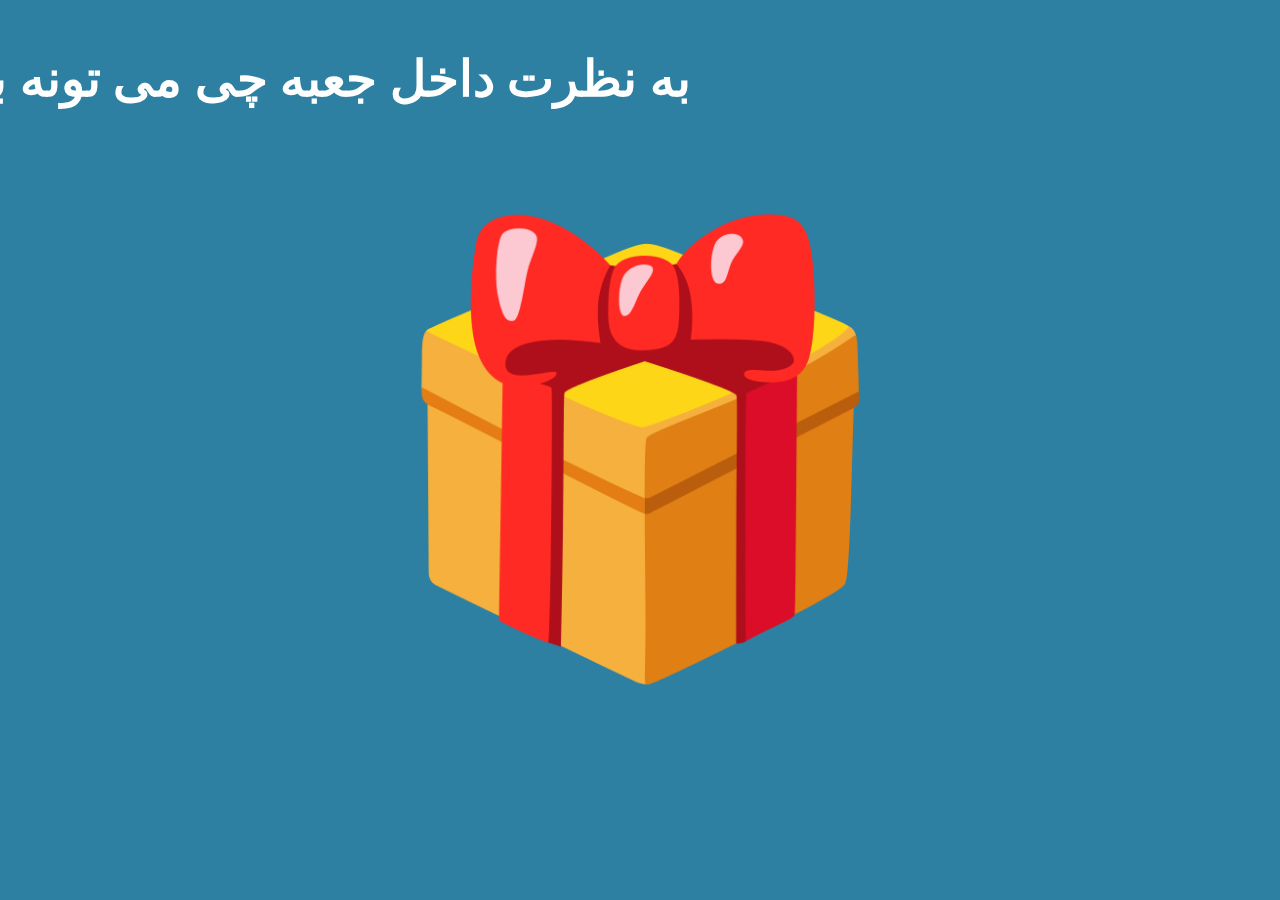
<file: index.html>
<!DOCTYPE html>
<html lang="en">
  <head>
    <meta charset="UTF-8" />
    <meta name="viewport" content="width=device-width, initial-scale=1.0" />
    <title>Document</title>
    <link rel="stylesheet" href="first.css" />
    <link rel="stylesheet" href="https://cdnjs.cloudflare.com/ajax/libs/animate.css/4.1.1/animate.min.css"/>
    <style>
      img {
        width: 500px;
        height: 500px;
        position: absolute;
        top: 50%;
        left: 50%;
        transform: translate(-50%, -50%);
      }
      h1 {
        text-align: center;
        font-size: 50px;
        color: #fff;
        position: absolute;
        top: 5%;
        left: 21%;
        transform: translate(-50%, -50%);
      }
    </style>
  </head>
  <body>
    <h1 class="animate__animated animate__lightSpeedInRight">🤔به نظرت داخل جعبه چی می تونه باشه</h1>
    <div>
      <a href="index2.html">
        <img src="images/1f381.png" alt="gift" />
      </a>
    </div>

    <div class="snowflakes" aria-hidden="true">
      <div class="snowflake">❅</div>
      <div class="snowflake">❅</div>
      <div class="snowflake">❆</div>
      <div class="snowflake">❄</div>
      <div class="snowflake">❅</div>
      <div class="snowflake">❆</div>
      <div class="snowflake">❄</div>
      <div class="snowflake">❅</div>
      <div class="snowflake">❆</div>
      <div class="snowflake">❄</div>
      <div class="snowflake">❄</div>
      <div class="snowflake">❄</div>
      <div class="snowflake">❄</div>
      <div class="snowflake">❄</div>
      <div class="snowflake">❄</div>
      <div class="snowflake">❄</div>
      <div class="snowflake">❄</div>
      <div class="snowflake">❄</div>
      <div class="snowflake">❄</div>
      <div class="snowflake">❄</div>
      <div class="snowflake">❄</div>
      <div class="snowflake">❄</div>
      <div class="snowflake">❄</div>
      <div class="snowflake">❄</div>
      <div class="snowflake">❄</div>
      <div class="snowflake">❄</div>
      <div class="snowflake">❄</div>
      <div class="snowflake">❄</div>
      <div class="snowflake">❄</div>
      <div class="snowflake">❄</div>
      <div class="snowflake">❄</div>

      <div class="snowflake">❄</div>
      <div class="snowflake">❄</div>
      <div class="snowflake">❄</div>
      <div class="snowflake">❄</div>
      <div class="snowflake">❄</div>
      <div class="snowflake">❄</div>
      <div class="snowflake">❄</div>
      <div class="snowflake">❄</div>
      <div class="snowflake">❄</div>
      <div class="snowflake">❄</div>
      <div class="snowflake">❄</div>
      <div class="snowflake">❄</div>
      <div class="snowflake">❄</div>
      <div class="snowflake">❄</div>
      <div class="snowflake">❄</div>
      <div class="snowflake">❄</div>
      <div class="snowflake">❄</div>
      <div class="snowflake">❄</div>
      <div class="snowflake">❄</div>
      <div class="snowflake">❄</div>
      <div class="snowflake">❄</div>
      <div class="snowflake">❄</div>
      <div class="snowflake">❄</div>
      <div class="snowflake">❄</div>
      <div class="snowflake">❄</div>
      <div class="snowflake">❄</div>
      <div class="snowflake">❄</div>
      <div class="snowflake">❄</div>

      <div class="snowflake">❄</div>
      <div class="snowflake">❄</div>
      <div class="snowflake">❄</div>
      <div class="snowflake">❄</div>
      <div class="snowflake">❄</div>
      <div class="snowflake">❄</div>
      <div class="snowflake">❄</div>
      <div class="snowflake">❄</div>

      <div class="snowflake">❄</div>
      <div class="snowflake">❄</div>
      <div class="snowflake">❄</div>
      <div class="snowflake">❄</div>
      <div class="snowflake">❄</div>
      <div class="snowflake">❄</div>
      <div class="snowflake">❄</div>
      <div class="snowflake">❄</div>
      <div class="snowflake">❄</div>
      <div class="snowflake">❄</div>
      <div class="snowflake">❄</div>
      <div class="snowflake">❄</div>
      <div class="snowflake">❄</div>
      <div class="snowflake">❄</div>
      <div class="snowflake">❄</div>
      <div class="snowflake">❄</div>
      <div class="snowflake">❄</div>
      <div class="snowflake">❄</div>
      <div class="snowflake">❄</div>
      <div class="snowflake">❄</div>
      <div class="snowflake">❄</div>
      <div class="snowflake">❄</div>
      <div class="snowflake">❄</div>
      <div class="snowflake">❄</div>
      <div class="snowflake">❄</div>
      <div class="snowflake">❄</div>
      <div class="snowflake">❄</div>
      <div class="snowflake">❄</div>

      <div class="snowflake">❄</div>
      <div class="snowflake">❄</div>
      <div class="snowflake">❄</div>
      <div class="snowflake">❄</div>
      <div class="snowflake">❄</div>
      <div class="snowflake">❄</div>
      <div class="snowflake">❄</div>
      <div class="snowflake">❄</div>

      <div class="snowflake">❄</div>
      <div class="snowflake">❄</div>
      <div class="snowflake">❄</div>
      <div class="snowflake">❄</div>
      <div class="snowflake">❄</div>
      <div class="snowflake">❄</div>
      <div class="snowflake">❄</div>
      <div class="snowflake">❄</div>
      <div class="snowflake">❄</div>
      <div class="snowflake">❄</div>
      <div class="snowflake">❄</div>
      <div class="snowflake">❄</div>
      <div class="snowflake">❄</div>
      <div class="snowflake">❄</div>
      <div class="snowflake">❄</div>
      <div class="snowflake">❄</div>
      <div class="snowflake">❄</div>
      <div class="snowflake">❄</div>
      <div class="snowflake">❄</div>
      <div class="snowflake">❄</div>
      <div class="snowflake">❄</div>
      <div class="snowflake">❄</div>
      <div class="snowflake">❄</div>
      <div class="snowflake">❄</div>
      <div class="snowflake">❄</div>
      <div class="snowflake">❄</div>
      <div class="snowflake">❄</div>
      <div class="snowflake">❄</div>

      <div class="snowflake">❄</div>
      <div class="snowflake">❄</div>
      <div class="snowflake">❄</div>
      <div class="snowflake">❄</div>
      <div class="snowflake">❄</div>
      <div class="snowflake">❄</div>
      <div class="snowflake">❄</div>
      <div class="snowflake">❄</div>

      <div class="snowflake">❄</div>
      <div class="snowflake">❄</div>
      <div class="snowflake">❄</div>
      <div class="snowflake">❄</div>
      <div class="snowflake">❄</div>
      <div class="snowflake">❄</div>
      <div class="snowflake">❄</div>
      <div class="snowflake">❄</div>
      <div class="snowflake">❄</div>
      <div class="snowflake">❄</div>
      <div class="snowflake">❄</div>
      <div class="snowflake">❄</div>
      <div class="snowflake">❄</div>
      <div class="snowflake">❄</div>
      <div class="snowflake">❄</div>
      <div class="snowflake">❄</div>
      <div class="snowflake">❄</div>
      <div class="snowflake">❄</div>
      <div class="snowflake">❄</div>
      <div class="snowflake">❄</div>
      <div class="snowflake">❄</div>
      <div class="snowflake">❄</div>
      <div class="snowflake">❄</div>
      <div class="snowflake">❄</div>
      <div class="snowflake">❄</div>
      <div class="snowflake">❄</div>
      <div class="snowflake">❄</div>
      <div class="snowflake">❄</div>

      <div class="snowflake">❄</div>
      <div class="snowflake">❄</div>
      <div class="snowflake">❄</div>
      <div class="snowflake">❄</div>
      <div class="snowflake">❄</div>
      <div class="snowflake">❄</div>
      <div class="snowflake">❄</div>
      <div class="snowflake">❄</div>

      <div class="snowflake">❄</div>
      <div class="snowflake">❄</div>
      <div class="snowflake">❄</div>
      <div class="snowflake">❄</div>
      <div class="snowflake">❄</div>
      <div class="snowflake">❄</div>
      <div class="snowflake">❄</div>
      <div class="snowflake">❄</div>
      <div class="snowflake">❄</div>
      <div class="snowflake">❄</div>
      <div class="snowflake">❄</div>
      <div class="snowflake">❄</div>
      <div class="snowflake">❄</div>
      <div class="snowflake">❄</div>
      <div class="snowflake">❄</div>
      <div class="snowflake">❄</div>
      <div class="snowflake">❄</div>

      <div class="snowflake">❄</div>
      <div class="snowflake">❄</div>
      <div class="snowflake">❄</div>
      <div class="snowflake">❄</div>

      <div class="snowflake">❄</div>
      <div class="snowflake">❄</div>
      <div class="snowflake">❄</div>
      <div class="snowflake">❄</div>

      <div class="snowflake">❄</div>
      <div class="snowflake">❄</div>
      <div class="snowflake">❄</div>
      <div class="snowflake">❄</div>

      <div class="snowflake">❄</div>
      <div class="snowflake">❄</div>
      <div class="snowflake">❄</div>
      <div class="snowflake">❄</div>

      <div class="snowflake">❄</div>
      <div class="snowflake">❄</div>
      <div class="snowflake">❄</div>
      <div class="snowflake">❄</div>

      <div class="snowflake">❄</div>
      <div class="snowflake">❄</div>
    </div>

    <script src="first.js"></script>
  </body>
</html>
</file>
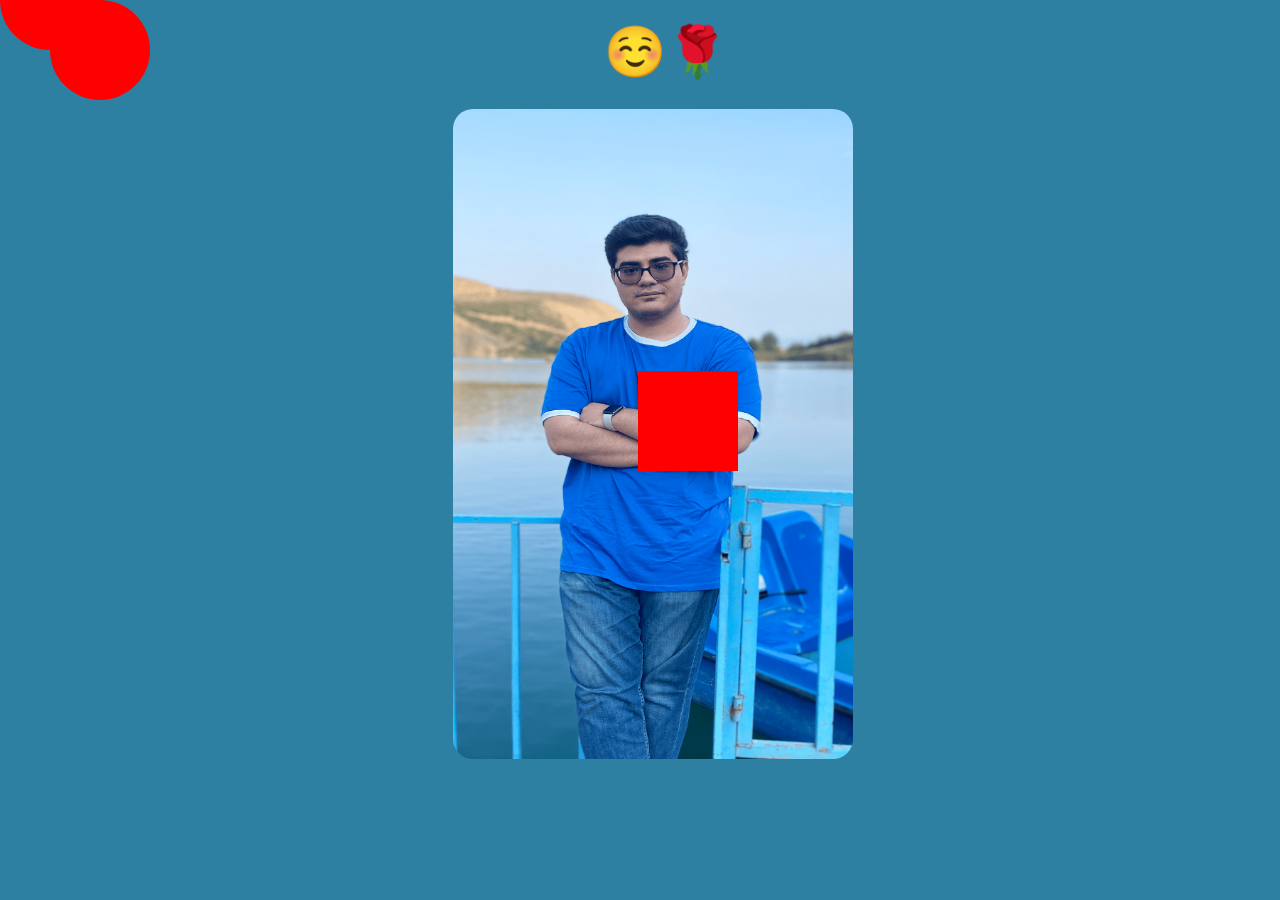
<file: final.html>
<!DOCTYPE html>
<html lang="en">
  <head>
    <meta charset="UTF-8" />
    <meta name="viewport" content="width=device-width, initial-scale=1.0" />
    <title>Heart Animation</title>
    <link rel="stylesheet" href="style.css" />
  </head>
  <body>
    <h1>☺️🌹</h1>
    <img src="images/IMG_5741.PNG" alt="">

    <div class="heart"></div>

    <div class="snowflakes" aria-hidden="true">
      <div class="snowflake">❅</div>
      <div class="snowflake">❅</div>
      <div class="snowflake">❆</div>
      <div class="snowflake">❄</div>
      <div class="snowflake">❅</div>
      <div class="snowflake">❆</div>
      <div class="snowflake">❄</div>
      <div class="snowflake">❅</div>
      <div class="snowflake">❆</div>
      <div class="snowflake">❄</div>
      <div class="snowflake">❄</div>
      <div class="snowflake">❄</div>
      <div class="snowflake">❄</div>
      <div class="snowflake">❄</div>
      <div class="snowflake">❄</div>
      <div class="snowflake">❄</div>
      <div class="snowflake">❄</div>
      <div class="snowflake">❄</div>
      <div class="snowflake">❄</div>
      <div class="snowflake">❄</div>
      <div class="snowflake">❄</div>
      <div class="snowflake">❄</div>
      <div class="snowflake">❄</div>
      <div class="snowflake">❄</div>
      <div class="snowflake">❄</div>
      <div class="snowflake">❄</div>
      <div class="snowflake">❄</div>
      <div class="snowflake">❄</div>
      <div class="snowflake">❄</div>
      <div class="snowflake">❄</div>
      <div class="snowflake">❄</div>

      <div class="snowflake">❄</div>
      <div class="snowflake">❄</div>
      <div class="snowflake">❄</div>
      <div class="snowflake">❄</div>
      <div class="snowflake">❄</div>
      <div class="snowflake">❄</div>
      <div class="snowflake">❄</div>
      <div class="snowflake">❄</div>
      <div class="snowflake">❄</div>
      <div class="snowflake">❄</div>
      <div class="snowflake">❄</div>
      <div class="snowflake">❄</div>
      <div class="snowflake">❄</div>
      <div class="snowflake">❄</div>
      <div class="snowflake">❄</div>
      <div class="snowflake">❄</div>
      <div class="snowflake">❄</div>
      <div class="snowflake">❄</div>
      <div class="snowflake">❄</div>
      <div class="snowflake">❄</div>
      <div class="snowflake">❄</div>
      <div class="snowflake">❄</div>
      <div class="snowflake">❄</div>
      <div class="snowflake">❄</div>
      <div class="snowflake">❄</div>
      <div class="snowflake">❄</div>
      <div class="snowflake">❄</div>
      <div class="snowflake">❄</div>

      <div class="snowflake">❄</div>
      <div class="snowflake">❄</div>
      <div class="snowflake">❄</div>
      <div class="snowflake">❄</div>
      <div class="snowflake">❄</div>
      <div class="snowflake">❄</div>
      <div class="snowflake">❄</div>
      <div class="snowflake">❄</div>

      <div class="snowflake">❄</div>
      <div class="snowflake">❄</div>
      <div class="snowflake">❄</div>
      <div class="snowflake">❄</div>
      <div class="snowflake">❄</div>
      <div class="snowflake">❄</div>
      <div class="snowflake">❄</div>
      <div class="snowflake">❄</div>
      <div class="snowflake">❄</div>
      <div class="snowflake">❄</div>
      <div class="snowflake">❄</div>
      <div class="snowflake">❄</div>
      <div class="snowflake">❄</div>
      <div class="snowflake">❄</div>
      <div class="snowflake">❄</div>
      <div class="snowflake">❄</div>
      <div class="snowflake">❄</div>
      <div class="snowflake">❄</div>
      <div class="snowflake">❄</div>
      <div class="snowflake">❄</div>
      <div class="snowflake">❄</div>
      <div class="snowflake">❄</div>
      <div class="snowflake">❄</div>
      <div class="snowflake">❄</div>
      <div class="snowflake">❄</div>
      <div class="snowflake">❄</div>
      <div class="snowflake">❄</div>
      <div class="snowflake">❄</div>

      <div class="snowflake">❄</div>
      <div class="snowflake">❄</div>
      <div class="snowflake">❄</div>
      <div class="snowflake">❄</div>
      <div class="snowflake">❄</div>
      <div class="snowflake">❄</div>
      <div class="snowflake">❄</div>
      <div class="snowflake">❄</div>

      <div class="snowflake">❄</div>
      <div class="snowflake">❄</div>
      <div class="snowflake">❄</div>
      <div class="snowflake">❄</div>
      <div class="snowflake">❄</div>
      <div class="snowflake">❄</div>
      <div class="snowflake">❄</div>
      <div class="snowflake">❄</div>
      <div class="snowflake">❄</div>
      <div class="snowflake">❄</div>
      <div class="snowflake">❄</div>
      <div class="snowflake">❄</div>
      <div class="snowflake">❄</div>
      <div class="snowflake">❄</div>
      <div class="snowflake">❄</div>
      <div class="snowflake">❄</div>
      <div class="snowflake">❄</div>
      <div class="snowflake">❄</div>
      <div class="snowflake">❄</div>
      <div class="snowflake">❄</div>
      <div class="snowflake">❄</div>
      <div class="snowflake">❄</div>
      <div class="snowflake">❄</div>
      <div class="snowflake">❄</div>
      <div class="snowflake">❄</div>
      <div class="snowflake">❄</div>
      <div class="snowflake">❄</div>
      <div class="snowflake">❄</div>

      <div class="snowflake">❄</div>
      <div class="snowflake">❄</div>
      <div class="snowflake">❄</div>
      <div class="snowflake">❄</div>
      <div class="snowflake">❄</div>
      <div class="snowflake">❄</div>
      <div class="snowflake">❄</div>
      <div class="snowflake">❄</div>

      <div class="snowflake">❄</div>
      <div class="snowflake">❄</div>
      <div class="snowflake">❄</div>
      <div class="snowflake">❄</div>
      <div class="snowflake">❄</div>
      <div class="snowflake">❄</div>
      <div class="snowflake">❄</div>
      <div class="snowflake">❄</div>
      <div class="snowflake">❄</div>
      <div class="snowflake">❄</div>
      <div class="snowflake">❄</div>
      <div class="snowflake">❄</div>
      <div class="snowflake">❄</div>
      <div class="snowflake">❄</div>
      <div class="snowflake">❄</div>
      <div class="snowflake">❄</div>
      <div class="snowflake">❄</div>
      <div class="snowflake">❄</div>
      <div class="snowflake">❄</div>
      <div class="snowflake">❄</div>
      <div class="snowflake">❄</div>
      <div class="snowflake">❄</div>
      <div class="snowflake">❄</div>
      <div class="snowflake">❄</div>
      <div class="snowflake">❄</div>
      <div class="snowflake">❄</div>
      <div class="snowflake">❄</div>
      <div class="snowflake">❄</div>

      <div class="snowflake">❄</div>
      <div class="snowflake">❄</div>
      <div class="snowflake">❄</div>
      <div class="snowflake">❄</div>
      <div class="snowflake">❄</div>
      <div class="snowflake">❄</div>
      <div class="snowflake">❄</div>
      <div class="snowflake">❄</div>

      <div class="snowflake">❄</div>
      <div class="snowflake">❄</div>
      <div class="snowflake">❄</div>
      <div class="snowflake">❄</div>
      <div class="snowflake">❄</div>
      <div class="snowflake">❄</div>
      <div class="snowflake">❄</div>
      <div class="snowflake">❄</div>
      <div class="snowflake">❄</div>
      <div class="snowflake">❄</div>
      <div class="snowflake">❄</div>
      <div class="snowflake">❄</div>
      <div class="snowflake">❄</div>
      <div class="snowflake">❄</div>
      <div class="snowflake">❄</div>
      <div class="snowflake">❄</div>
      <div class="snowflake">❄</div>

      <div class="snowflake">❄</div>
      <div class="snowflake">❄</div>
      <div class="snowflake">❄</div>
      <div class="snowflake">❄</div>

      <div class="snowflake">❄</div>
      <div class="snowflake">❄</div>
      <div class="snowflake">❄</div>
      <div class="snowflake">❄</div>

      <div class="snowflake">❄</div>
      <div class="snowflake">❄</div>
      <div class="snowflake">❄</div>
      <div class="snowflake">❄</div>

      <div class="snowflake">❄</div>
      <div class="snowflake">❄</div>
      <div class="snowflake">❄</div>
      <div class="snowflake">❄</div>

      <div class="snowflake">❄</div>
      <div class="snowflake">❄</div>
      <div class="snowflake">❄</div>
      <div class="snowflake">❄</div>

      <div class="snowflake">❄</div>
      <div class="snowflake">❄</div>
    </div>
    <br><br>
  </body>
</html>
</file>
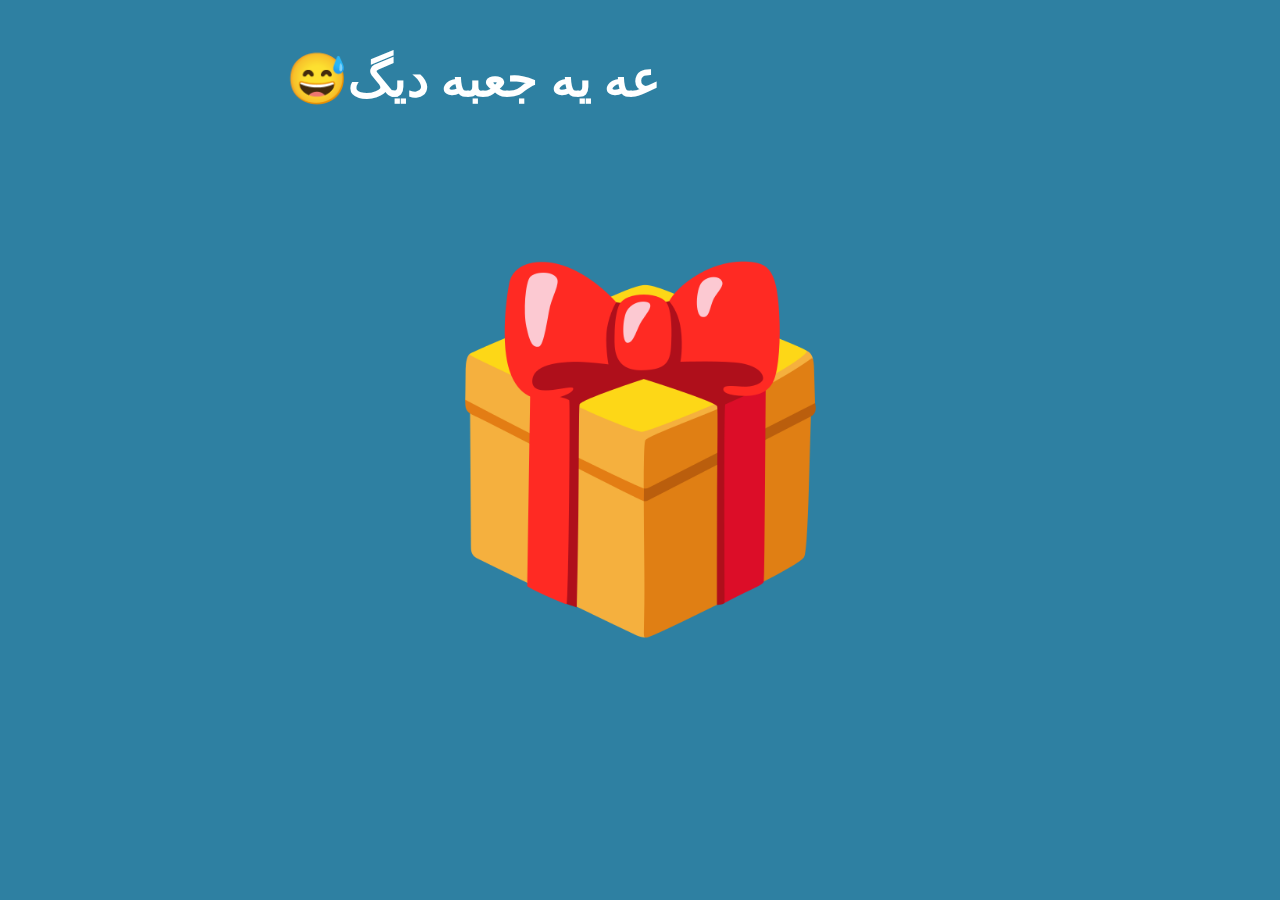
<file: index2.html>
<!DOCTYPE html>
<html lang="en">
  <head>
    <meta charset="UTF-8" />
    <meta name="viewport" content="width=device-width, initial-scale=1.0" />
    <title>Document</title>
    <link rel="stylesheet" href="first.css" />
    <link rel="stylesheet" href="https://cdnjs.cloudflare.com/ajax/libs/animate.css/4.1.1/animate.min.css"/>
    <style>
      img {
        width: 400px;
        height: 400px;
        position: absolute;
        top: 50%;
        left: 50%;
        transform: translate(-50%, -50%);
      }
      h1 {
        text-align: center;
        font-size: 50px;
        color: #fff;
        position: absolute;
        top: 5%;
        left: 37%;
        transform: translate(-50%, -50%);
      }
    </style>
  </head>
  <body>
    <h1 class="animate__animated animate__lightSpeedInRight">😅عه یه جعبه دیگ</h1>
    <div>
      <a href="index3.html">
        <img src="images/1f381.png" alt="gift" />
      </a>
    </div>

    <div class="snowflakes" aria-hidden="true">
      <div class="snowflake">❅</div>
      <div class="snowflake">❅</div>
      <div class="snowflake">❆</div>
      <div class="snowflake">❄</div>
      <div class="snowflake">❅</div>
      <div class="snowflake">❆</div>
      <div class="snowflake">❄</div>
      <div class="snowflake">❅</div>
      <div class="snowflake">❆</div>
      <div class="snowflake">❄</div>
      <div class="snowflake">❄</div>
      <div class="snowflake">❄</div>
      <div class="snowflake">❄</div>
      <div class="snowflake">❄</div>
      <div class="snowflake">❄</div>
      <div class="snowflake">❄</div>
      <div class="snowflake">❄</div>
      <div class="snowflake">❄</div>
      <div class="snowflake">❄</div>
      <div class="snowflake">❄</div>
      <div class="snowflake">❄</div>
      <div class="snowflake">❄</div>
      <div class="snowflake">❄</div>
      <div class="snowflake">❄</div>
      <div class="snowflake">❄</div>
      <div class="snowflake">❄</div>
      <div class="snowflake">❄</div>
      <div class="snowflake">❄</div>
      <div class="snowflake">❄</div>
      <div class="snowflake">❄</div>
      <div class="snowflake">❄</div>

      <div class="snowflake">❄</div>
      <div class="snowflake">❄</div>
      <div class="snowflake">❄</div>
      <div class="snowflake">❄</div>
      <div class="snowflake">❄</div>
      <div class="snowflake">❄</div>
      <div class="snowflake">❄</div>
      <div class="snowflake">❄</div>
      <div class="snowflake">❄</div>
      <div class="snowflake">❄</div>
      <div class="snowflake">❄</div>
      <div class="snowflake">❄</div>
      <div class="snowflake">❄</div>
      <div class="snowflake">❄</div>
      <div class="snowflake">❄</div>
      <div class="snowflake">❄</div>
      <div class="snowflake">❄</div>
      <div class="snowflake">❄</div>
      <div class="snowflake">❄</div>
      <div class="snowflake">❄</div>
      <div class="snowflake">❄</div>
      <div class="snowflake">❄</div>
      <div class="snowflake">❄</div>
      <div class="snowflake">❄</div>
      <div class="snowflake">❄</div>
      <div class="snowflake">❄</div>
      <div class="snowflake">❄</div>
      <div class="snowflake">❄</div>

      <div class="snowflake">❄</div>
      <div class="snowflake">❄</div>
      <div class="snowflake">❄</div>
      <div class="snowflake">❄</div>
      <div class="snowflake">❄</div>
      <div class="snowflake">❄</div>
      <div class="snowflake">❄</div>
      <div class="snowflake">❄</div>

      <div class="snowflake">❄</div>
      <div class="snowflake">❄</div>
      <div class="snowflake">❄</div>
      <div class="snowflake">❄</div>
      <div class="snowflake">❄</div>
      <div class="snowflake">❄</div>
      <div class="snowflake">❄</div>
      <div class="snowflake">❄</div>
      <div class="snowflake">❄</div>
      <div class="snowflake">❄</div>
      <div class="snowflake">❄</div>
      <div class="snowflake">❄</div>
      <div class="snowflake">❄</div>
      <div class="snowflake">❄</div>
      <div class="snowflake">❄</div>
      <div class="snowflake">❄</div>
      <div class="snowflake">❄</div>
      <div class="snowflake">❄</div>
      <div class="snowflake">❄</div>
      <div class="snowflake">❄</div>
      <div class="snowflake">❄</div>
      <div class="snowflake">❄</div>
      <div class="snowflake">❄</div>
      <div class="snowflake">❄</div>
      <div class="snowflake">❄</div>
      <div class="snowflake">❄</div>
      <div class="snowflake">❄</div>
      <div class="snowflake">❄</div>

      <div class="snowflake">❄</div>
      <div class="snowflake">❄</div>
      <div class="snowflake">❄</div>
      <div class="snowflake">❄</div>
      <div class="snowflake">❄</div>
      <div class="snowflake">❄</div>
      <div class="snowflake">❄</div>
      <div class="snowflake">❄</div>

      <div class="snowflake">❄</div>
      <div class="snowflake">❄</div>
      <div class="snowflake">❄</div>
      <div class="snowflake">❄</div>
      <div class="snowflake">❄</div>
      <div class="snowflake">❄</div>
      <div class="snowflake">❄</div>
      <div class="snowflake">❄</div>
      <div class="snowflake">❄</div>
      <div class="snowflake">❄</div>
      <div class="snowflake">❄</div>
      <div class="snowflake">❄</div>
      <div class="snowflake">❄</div>
      <div class="snowflake">❄</div>
      <div class="snowflake">❄</div>
      <div class="snowflake">❄</div>
      <div class="snowflake">❄</div>
      <div class="snowflake">❄</div>
      <div class="snowflake">❄</div>
      <div class="snowflake">❄</div>
      <div class="snowflake">❄</div>
      <div class="snowflake">❄</div>
      <div class="snowflake">❄</div>
      <div class="snowflake">❄</div>
      <div class="snowflake">❄</div>
      <div class="snowflake">❄</div>
      <div class="snowflake">❄</div>
      <div class="snowflake">❄</div>

      <div class="snowflake">❄</div>
      <div class="snowflake">❄</div>
      <div class="snowflake">❄</div>
      <div class="snowflake">❄</div>
      <div class="snowflake">❄</div>
      <div class="snowflake">❄</div>
      <div class="snowflake">❄</div>
      <div class="snowflake">❄</div>

      <div class="snowflake">❄</div>
      <div class="snowflake">❄</div>
      <div class="snowflake">❄</div>
      <div class="snowflake">❄</div>
      <div class="snowflake">❄</div>
      <div class="snowflake">❄</div>
      <div class="snowflake">❄</div>
      <div class="snowflake">❄</div>
      <div class="snowflake">❄</div>
      <div class="snowflake">❄</div>
      <div class="snowflake">❄</div>
      <div class="snowflake">❄</div>
      <div class="snowflake">❄</div>
      <div class="snowflake">❄</div>
      <div class="snowflake">❄</div>
      <div class="snowflake">❄</div>
      <div class="snowflake">❄</div>
      <div class="snowflake">❄</div>
      <div class="snowflake">❄</div>
      <div class="snowflake">❄</div>
      <div class="snowflake">❄</div>
      <div class="snowflake">❄</div>
      <div class="snowflake">❄</div>
      <div class="snowflake">❄</div>
      <div class="snowflake">❄</div>
      <div class="snowflake">❄</div>
      <div class="snowflake">❄</div>
      <div class="snowflake">❄</div>

      <div class="snowflake">❄</div>
      <div class="snowflake">❄</div>
      <div class="snowflake">❄</div>
      <div class="snowflake">❄</div>
      <div class="snowflake">❄</div>
      <div class="snowflake">❄</div>
      <div class="snowflake">❄</div>
      <div class="snowflake">❄</div>

      <div class="snowflake">❄</div>
      <div class="snowflake">❄</div>
      <div class="snowflake">❄</div>
      <div class="snowflake">❄</div>
      <div class="snowflake">❄</div>
      <div class="snowflake">❄</div>
      <div class="snowflake">❄</div>
      <div class="snowflake">❄</div>
      <div class="snowflake">❄</div>
      <div class="snowflake">❄</div>
      <div class="snowflake">❄</div>
      <div class="snowflake">❄</div>
      <div class="snowflake">❄</div>
      <div class="snowflake">❄</div>
      <div class="snowflake">❄</div>
      <div class="snowflake">❄</div>
      <div class="snowflake">❄</div>

      <div class="snowflake">❄</div>
      <div class="snowflake">❄</div>
      <div class="snowflake">❄</div>
      <div class="snowflake">❄</div>

      <div class="snowflake">❄</div>
      <div class="snowflake">❄</div>
      <div class="snowflake">❄</div>
      <div class="snowflake">❄</div>

      <div class="snowflake">❄</div>
      <div class="snowflake">❄</div>
      <div class="snowflake">❄</div>
      <div class="snowflake">❄</div>

      <div class="snowflake">❄</div>
      <div class="snowflake">❄</div>
      <div class="snowflake">❄</div>
      <div class="snowflake">❄</div>

      <div class="snowflake">❄</div>
      <div class="snowflake">❄</div>
      <div class="snowflake">❄</div>
      <div class="snowflake">❄</div>

      <div class="snowflake">❄</div>
      <div class="snowflake">❄</div>
    </div>

    <script src="first.js"></script>
  </body>
</html>
</file>
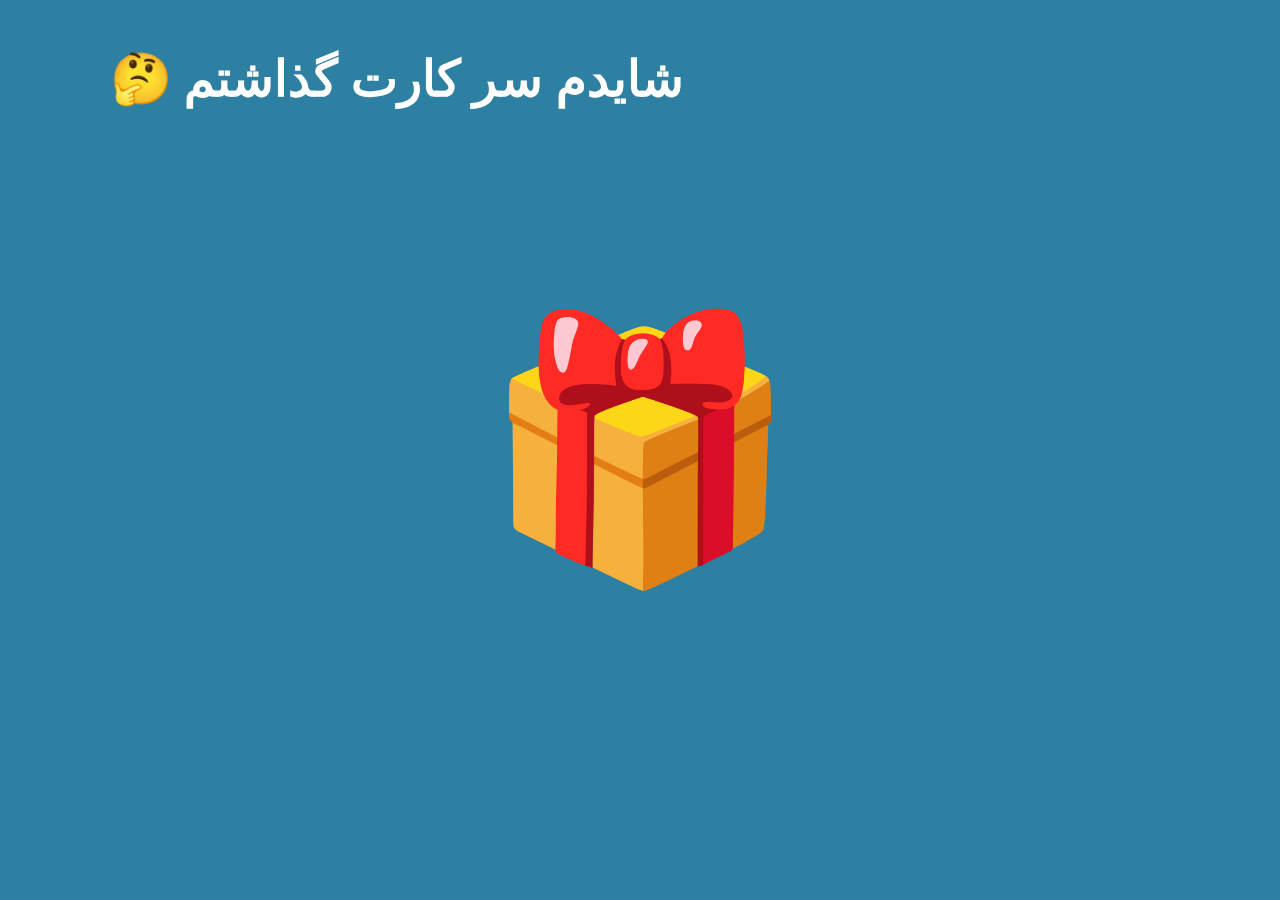
<file: index3.html>
<!DOCTYPE html>
<html lang="en">
  <head>
    <meta charset="UTF-8" />
    <meta name="viewport" content="width=device-width, initial-scale=1.0" />
    <title>Document</title>
    <link rel="stylesheet" href="first.css" />
    <link rel="stylesheet" href="https://cdnjs.cloudflare.com/ajax/libs/animate.css/4.1.1/animate.min.css"/>
    <style>
      img {
        width: 300px;
        height: 300px;
        position: absolute;
        top: 50%;
        left: 50%;
        transform: translate(-50%, -50%);
      }
      h1 {
        text-align: center;
        font-size: 50px;
        color: #fff;
        position: absolute;
        top: 5%;
        left: 31%;
        transform: translate(-50%, -50%);
      }
    </style>
  </head>
  <body>
    <h1 class="animate__animated animate__lightSpeedInRight">🤔 شایدم سر کارت گذاشتم</h1>
    <div>
      <a href="index4.html">
        <img src="images/1f381.png" alt="gift" />
      </a>
    </div>

    <div class="snowflakes" aria-hidden="true">
      <div class="snowflake">❅</div>
      <div class="snowflake">❅</div>
      <div class="snowflake">❆</div>
      <div class="snowflake">❄</div>
      <div class="snowflake">❅</div>
      <div class="snowflake">❆</div>
      <div class="snowflake">❄</div>
      <div class="snowflake">❅</div>
      <div class="snowflake">❆</div>
      <div class="snowflake">❄</div>
      <div class="snowflake">❄</div>
      <div class="snowflake">❄</div>
      <div class="snowflake">❄</div>
      <div class="snowflake">❄</div>
      <div class="snowflake">❄</div>
      <div class="snowflake">❄</div>
      <div class="snowflake">❄</div>
      <div class="snowflake">❄</div>
      <div class="snowflake">❄</div>
      <div class="snowflake">❄</div>
      <div class="snowflake">❄</div>
      <div class="snowflake">❄</div>
      <div class="snowflake">❄</div>
      <div class="snowflake">❄</div>
      <div class="snowflake">❄</div>
      <div class="snowflake">❄</div>
      <div class="snowflake">❄</div>
      <div class="snowflake">❄</div>
      <div class="snowflake">❄</div>
      <div class="snowflake">❄</div>
      <div class="snowflake">❄</div>

      <div class="snowflake">❄</div>
      <div class="snowflake">❄</div>
      <div class="snowflake">❄</div>
      <div class="snowflake">❄</div>
      <div class="snowflake">❄</div>
      <div class="snowflake">❄</div>
      <div class="snowflake">❄</div>
      <div class="snowflake">❄</div>
      <div class="snowflake">❄</div>
      <div class="snowflake">❄</div>
      <div class="snowflake">❄</div>
      <div class="snowflake">❄</div>
      <div class="snowflake">❄</div>
      <div class="snowflake">❄</div>
      <div class="snowflake">❄</div>
      <div class="snowflake">❄</div>
      <div class="snowflake">❄</div>
      <div class="snowflake">❄</div>
      <div class="snowflake">❄</div>
      <div class="snowflake">❄</div>
      <div class="snowflake">❄</div>
      <div class="snowflake">❄</div>
      <div class="snowflake">❄</div>
      <div class="snowflake">❄</div>
      <div class="snowflake">❄</div>
      <div class="snowflake">❄</div>
      <div class="snowflake">❄</div>
      <div class="snowflake">❄</div>

      <div class="snowflake">❄</div>
      <div class="snowflake">❄</div>
      <div class="snowflake">❄</div>
      <div class="snowflake">❄</div>
      <div class="snowflake">❄</div>
      <div class="snowflake">❄</div>
      <div class="snowflake">❄</div>
      <div class="snowflake">❄</div>

      <div class="snowflake">❄</div>
      <div class="snowflake">❄</div>
      <div class="snowflake">❄</div>
      <div class="snowflake">❄</div>
      <div class="snowflake">❄</div>
      <div class="snowflake">❄</div>
      <div class="snowflake">❄</div>
      <div class="snowflake">❄</div>
      <div class="snowflake">❄</div>
      <div class="snowflake">❄</div>
      <div class="snowflake">❄</div>
      <div class="snowflake">❄</div>
      <div class="snowflake">❄</div>
      <div class="snowflake">❄</div>
      <div class="snowflake">❄</div>
      <div class="snowflake">❄</div>
      <div class="snowflake">❄</div>
      <div class="snowflake">❄</div>
      <div class="snowflake">❄</div>
      <div class="snowflake">❄</div>
      <div class="snowflake">❄</div>
      <div class="snowflake">❄</div>
      <div class="snowflake">❄</div>
      <div class="snowflake">❄</div>
      <div class="snowflake">❄</div>
      <div class="snowflake">❄</div>
      <div class="snowflake">❄</div>
      <div class="snowflake">❄</div>

      <div class="snowflake">❄</div>
      <div class="snowflake">❄</div>
      <div class="snowflake">❄</div>
      <div class="snowflake">❄</div>
      <div class="snowflake">❄</div>
      <div class="snowflake">❄</div>
      <div class="snowflake">❄</div>
      <div class="snowflake">❄</div>

      <div class="snowflake">❄</div>
      <div class="snowflake">❄</div>
      <div class="snowflake">❄</div>
      <div class="snowflake">❄</div>
      <div class="snowflake">❄</div>
      <div class="snowflake">❄</div>
      <div class="snowflake">❄</div>
      <div class="snowflake">❄</div>
      <div class="snowflake">❄</div>
      <div class="snowflake">❄</div>
      <div class="snowflake">❄</div>
      <div class="snowflake">❄</div>
      <div class="snowflake">❄</div>
      <div class="snowflake">❄</div>
      <div class="snowflake">❄</div>
      <div class="snowflake">❄</div>
      <div class="snowflake">❄</div>
      <div class="snowflake">❄</div>
      <div class="snowflake">❄</div>
      <div class="snowflake">❄</div>
      <div class="snowflake">❄</div>
      <div class="snowflake">❄</div>
      <div class="snowflake">❄</div>
      <div class="snowflake">❄</div>
      <div class="snowflake">❄</div>
      <div class="snowflake">❄</div>
      <div class="snowflake">❄</div>
      <div class="snowflake">❄</div>

      <div class="snowflake">❄</div>
      <div class="snowflake">❄</div>
      <div class="snowflake">❄</div>
      <div class="snowflake">❄</div>
      <div class="snowflake">❄</div>
      <div class="snowflake">❄</div>
      <div class="snowflake">❄</div>
      <div class="snowflake">❄</div>

      <div class="snowflake">❄</div>
      <div class="snowflake">❄</div>
      <div class="snowflake">❄</div>
      <div class="snowflake">❄</div>
      <div class="snowflake">❄</div>
      <div class="snowflake">❄</div>
      <div class="snowflake">❄</div>
      <div class="snowflake">❄</div>
      <div class="snowflake">❄</div>
      <div class="snowflake">❄</div>
      <div class="snowflake">❄</div>
      <div class="snowflake">❄</div>
      <div class="snowflake">❄</div>
      <div class="snowflake">❄</div>
      <div class="snowflake">❄</div>
      <div class="snowflake">❄</div>
      <div class="snowflake">❄</div>
      <div class="snowflake">❄</div>
      <div class="snowflake">❄</div>
      <div class="snowflake">❄</div>
      <div class="snowflake">❄</div>
      <div class="snowflake">❄</div>
      <div class="snowflake">❄</div>
      <div class="snowflake">❄</div>
      <div class="snowflake">❄</div>
      <div class="snowflake">❄</div>
      <div class="snowflake">❄</div>
      <div class="snowflake">❄</div>

      <div class="snowflake">❄</div>
      <div class="snowflake">❄</div>
      <div class="snowflake">❄</div>
      <div class="snowflake">❄</div>
      <div class="snowflake">❄</div>
      <div class="snowflake">❄</div>
      <div class="snowflake">❄</div>
      <div class="snowflake">❄</div>

      <div class="snowflake">❄</div>
      <div class="snowflake">❄</div>
      <div class="snowflake">❄</div>
      <div class="snowflake">❄</div>
      <div class="snowflake">❄</div>
      <div class="snowflake">❄</div>
      <div class="snowflake">❄</div>
      <div class="snowflake">❄</div>
      <div class="snowflake">❄</div>
      <div class="snowflake">❄</div>
      <div class="snowflake">❄</div>
      <div class="snowflake">❄</div>
      <div class="snowflake">❄</div>
      <div class="snowflake">❄</div>
      <div class="snowflake">❄</div>
      <div class="snowflake">❄</div>
      <div class="snowflake">❄</div>

      <div class="snowflake">❄</div>
      <div class="snowflake">❄</div>
      <div class="snowflake">❄</div>
      <div class="snowflake">❄</div>

      <div class="snowflake">❄</div>
      <div class="snowflake">❄</div>
      <div class="snowflake">❄</div>
      <div class="snowflake">❄</div>

      <div class="snowflake">❄</div>
      <div class="snowflake">❄</div>
      <div class="snowflake">❄</div>
      <div class="snowflake">❄</div>

      <div class="snowflake">❄</div>
      <div class="snowflake">❄</div>
      <div class="snowflake">❄</div>
      <div class="snowflake">❄</div>

      <div class="snowflake">❄</div>
      <div class="snowflake">❄</div>
      <div class="snowflake">❄</div>
      <div class="snowflake">❄</div>

      <div class="snowflake">❄</div>
      <div class="snowflake">❄</div>
    </div>

    <script src="first.js"></script>
  </body>
</html>
</file>
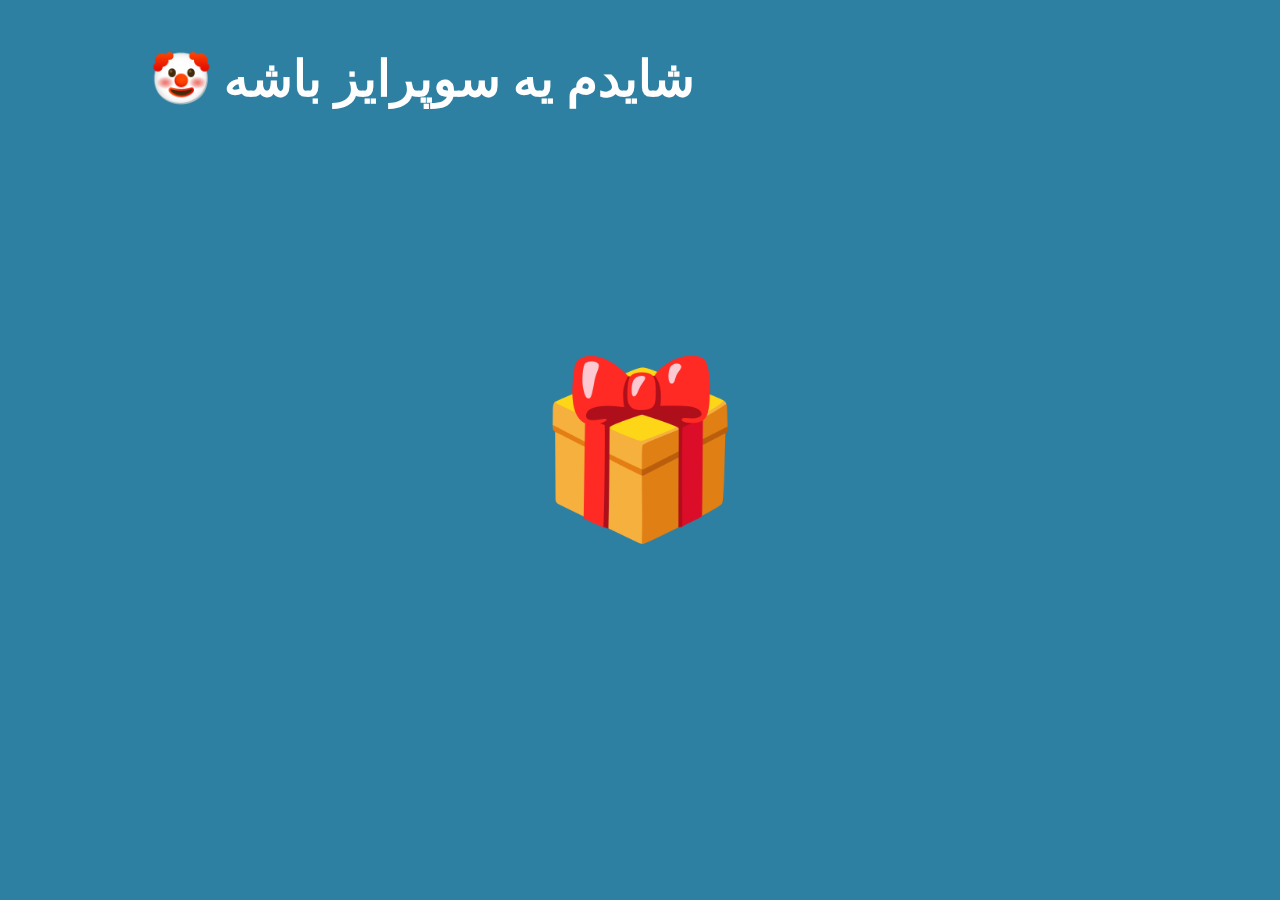
<file: index4.html>
<!DOCTYPE html>
<html lang="en">
  <head>
    <meta charset="UTF-8" />
    <meta name="viewport" content="width=device-width, initial-scale=1.0" />
    <title>Document</title>
    <link rel="stylesheet" href="first.css" />
    <link rel="stylesheet" href="https://cdnjs.cloudflare.com/ajax/libs/animate.css/4.1.1/animate.min.css"/>
    <style>
      img {
        width: 200px;
        height: 200px;
        position: absolute;
        top: 50%;
        left: 50%;
        transform: translate(-50%, -50%);
      }
      h1 {
        text-align: center;
        font-size: 50px;
        color: #fff;
        position: absolute;
        top: 5%;
        left: 33%;
        transform: translate(-50%, -50%);
      }
    </style>
  </head>
  <body>
    <h1 class="animate__animated animate__lightSpeedInRight">🤡 شایدم یه سوپرایز باشه  </h1>
    <div>
      <a href="index5.html">
        <img src="images/1f381.png" alt="gift" />
      </a>
    </div>

    <div class="snowflakes" aria-hidden="true">
      <div class="snowflake">❅</div>
      <div class="snowflake">❅</div>
      <div class="snowflake">❆</div>
      <div class="snowflake">❄</div>
      <div class="snowflake">❅</div>
      <div class="snowflake">❆</div>
      <div class="snowflake">❄</div>
      <div class="snowflake">❅</div>
      <div class="snowflake">❆</div>
      <div class="snowflake">❄</div>
      <div class="snowflake">❄</div>
      <div class="snowflake">❄</div>
      <div class="snowflake">❄</div>
      <div class="snowflake">❄</div>
      <div class="snowflake">❄</div>
      <div class="snowflake">❄</div>
      <div class="snowflake">❄</div>
      <div class="snowflake">❄</div>
      <div class="snowflake">❄</div>
      <div class="snowflake">❄</div>
      <div class="snowflake">❄</div>
      <div class="snowflake">❄</div>
      <div class="snowflake">❄</div>
      <div class="snowflake">❄</div>
      <div class="snowflake">❄</div>
      <div class="snowflake">❄</div>
      <div class="snowflake">❄</div>
      <div class="snowflake">❄</div>
      <div class="snowflake">❄</div>
      <div class="snowflake">❄</div>
      <div class="snowflake">❄</div>

      <div class="snowflake">❄</div>
      <div class="snowflake">❄</div>
      <div class="snowflake">❄</div>
      <div class="snowflake">❄</div>
      <div class="snowflake">❄</div>
      <div class="snowflake">❄</div>
      <div class="snowflake">❄</div>
      <div class="snowflake">❄</div>
      <div class="snowflake">❄</div>
      <div class="snowflake">❄</div>
      <div class="snowflake">❄</div>
      <div class="snowflake">❄</div>
      <div class="snowflake">❄</div>
      <div class="snowflake">❄</div>
      <div class="snowflake">❄</div>
      <div class="snowflake">❄</div>
      <div class="snowflake">❄</div>
      <div class="snowflake">❄</div>
      <div class="snowflake">❄</div>
      <div class="snowflake">❄</div>
      <div class="snowflake">❄</div>
      <div class="snowflake">❄</div>
      <div class="snowflake">❄</div>
      <div class="snowflake">❄</div>
      <div class="snowflake">❄</div>
      <div class="snowflake">❄</div>
      <div class="snowflake">❄</div>
      <div class="snowflake">❄</div>

      <div class="snowflake">❄</div>
      <div class="snowflake">❄</div>
      <div class="snowflake">❄</div>
      <div class="snowflake">❄</div>
      <div class="snowflake">❄</div>
      <div class="snowflake">❄</div>
      <div class="snowflake">❄</div>
      <div class="snowflake">❄</div>

      <div class="snowflake">❄</div>
      <div class="snowflake">❄</div>
      <div class="snowflake">❄</div>
      <div class="snowflake">❄</div>
      <div class="snowflake">❄</div>
      <div class="snowflake">❄</div>
      <div class="snowflake">❄</div>
      <div class="snowflake">❄</div>
      <div class="snowflake">❄</div>
      <div class="snowflake">❄</div>
      <div class="snowflake">❄</div>
      <div class="snowflake">❄</div>
      <div class="snowflake">❄</div>
      <div class="snowflake">❄</div>
      <div class="snowflake">❄</div>
      <div class="snowflake">❄</div>
      <div class="snowflake">❄</div>
      <div class="snowflake">❄</div>
      <div class="snowflake">❄</div>
      <div class="snowflake">❄</div>
      <div class="snowflake">❄</div>
      <div class="snowflake">❄</div>
      <div class="snowflake">❄</div>
      <div class="snowflake">❄</div>
      <div class="snowflake">❄</div>
      <div class="snowflake">❄</div>
      <div class="snowflake">❄</div>
      <div class="snowflake">❄</div>

      <div class="snowflake">❄</div>
      <div class="snowflake">❄</div>
      <div class="snowflake">❄</div>
      <div class="snowflake">❄</div>
      <div class="snowflake">❄</div>
      <div class="snowflake">❄</div>
      <div class="snowflake">❄</div>
      <div class="snowflake">❄</div>

      <div class="snowflake">❄</div>
      <div class="snowflake">❄</div>
      <div class="snowflake">❄</div>
      <div class="snowflake">❄</div>
      <div class="snowflake">❄</div>
      <div class="snowflake">❄</div>
      <div class="snowflake">❄</div>
      <div class="snowflake">❄</div>
      <div class="snowflake">❄</div>
      <div class="snowflake">❄</div>
      <div class="snowflake">❄</div>
      <div class="snowflake">❄</div>
      <div class="snowflake">❄</div>
      <div class="snowflake">❄</div>
      <div class="snowflake">❄</div>
      <div class="snowflake">❄</div>
      <div class="snowflake">❄</div>
      <div class="snowflake">❄</div>
      <div class="snowflake">❄</div>
      <div class="snowflake">❄</div>
      <div class="snowflake">❄</div>
      <div class="snowflake">❄</div>
      <div class="snowflake">❄</div>
      <div class="snowflake">❄</div>
      <div class="snowflake">❄</div>
      <div class="snowflake">❄</div>
      <div class="snowflake">❄</div>
      <div class="snowflake">❄</div>

      <div class="snowflake">❄</div>
      <div class="snowflake">❄</div>
      <div class="snowflake">❄</div>
      <div class="snowflake">❄</div>
      <div class="snowflake">❄</div>
      <div class="snowflake">❄</div>
      <div class="snowflake">❄</div>
      <div class="snowflake">❄</div>

      <div class="snowflake">❄</div>
      <div class="snowflake">❄</div>
      <div class="snowflake">❄</div>
      <div class="snowflake">❄</div>
      <div class="snowflake">❄</div>
      <div class="snowflake">❄</div>
      <div class="snowflake">❄</div>
      <div class="snowflake">❄</div>
      <div class="snowflake">❄</div>
      <div class="snowflake">❄</div>
      <div class="snowflake">❄</div>
      <div class="snowflake">❄</div>
      <div class="snowflake">❄</div>
      <div class="snowflake">❄</div>
      <div class="snowflake">❄</div>
      <div class="snowflake">❄</div>
      <div class="snowflake">❄</div>
      <div class="snowflake">❄</div>
      <div class="snowflake">❄</div>
      <div class="snowflake">❄</div>
      <div class="snowflake">❄</div>
      <div class="snowflake">❄</div>
      <div class="snowflake">❄</div>
      <div class="snowflake">❄</div>
      <div class="snowflake">❄</div>
      <div class="snowflake">❄</div>
      <div class="snowflake">❄</div>
      <div class="snowflake">❄</div>

      <div class="snowflake">❄</div>
      <div class="snowflake">❄</div>
      <div class="snowflake">❄</div>
      <div class="snowflake">❄</div>
      <div class="snowflake">❄</div>
      <div class="snowflake">❄</div>
      <div class="snowflake">❄</div>
      <div class="snowflake">❄</div>

      <div class="snowflake">❄</div>
      <div class="snowflake">❄</div>
      <div class="snowflake">❄</div>
      <div class="snowflake">❄</div>
      <div class="snowflake">❄</div>
      <div class="snowflake">❄</div>
      <div class="snowflake">❄</div>
      <div class="snowflake">❄</div>
      <div class="snowflake">❄</div>
      <div class="snowflake">❄</div>
      <div class="snowflake">❄</div>
      <div class="snowflake">❄</div>
      <div class="snowflake">❄</div>
      <div class="snowflake">❄</div>
      <div class="snowflake">❄</div>
      <div class="snowflake">❄</div>
      <div class="snowflake">❄</div>

      <div class="snowflake">❄</div>
      <div class="snowflake">❄</div>
      <div class="snowflake">❄</div>
      <div class="snowflake">❄</div>

      <div class="snowflake">❄</div>
      <div class="snowflake">❄</div>
      <div class="snowflake">❄</div>
      <div class="snowflake">❄</div>

      <div class="snowflake">❄</div>
      <div class="snowflake">❄</div>
      <div class="snowflake">❄</div>
      <div class="snowflake">❄</div>

      <div class="snowflake">❄</div>
      <div class="snowflake">❄</div>
      <div class="snowflake">❄</div>
      <div class="snowflake">❄</div>

      <div class="snowflake">❄</div>
      <div class="snowflake">❄</div>
      <div class="snowflake">❄</div>
      <div class="snowflake">❄</div>

      <div class="snowflake">❄</div>
      <div class="snowflake">❄</div>
    </div>

    <script src="first.js"></script>
  </body>
</html>
</file>
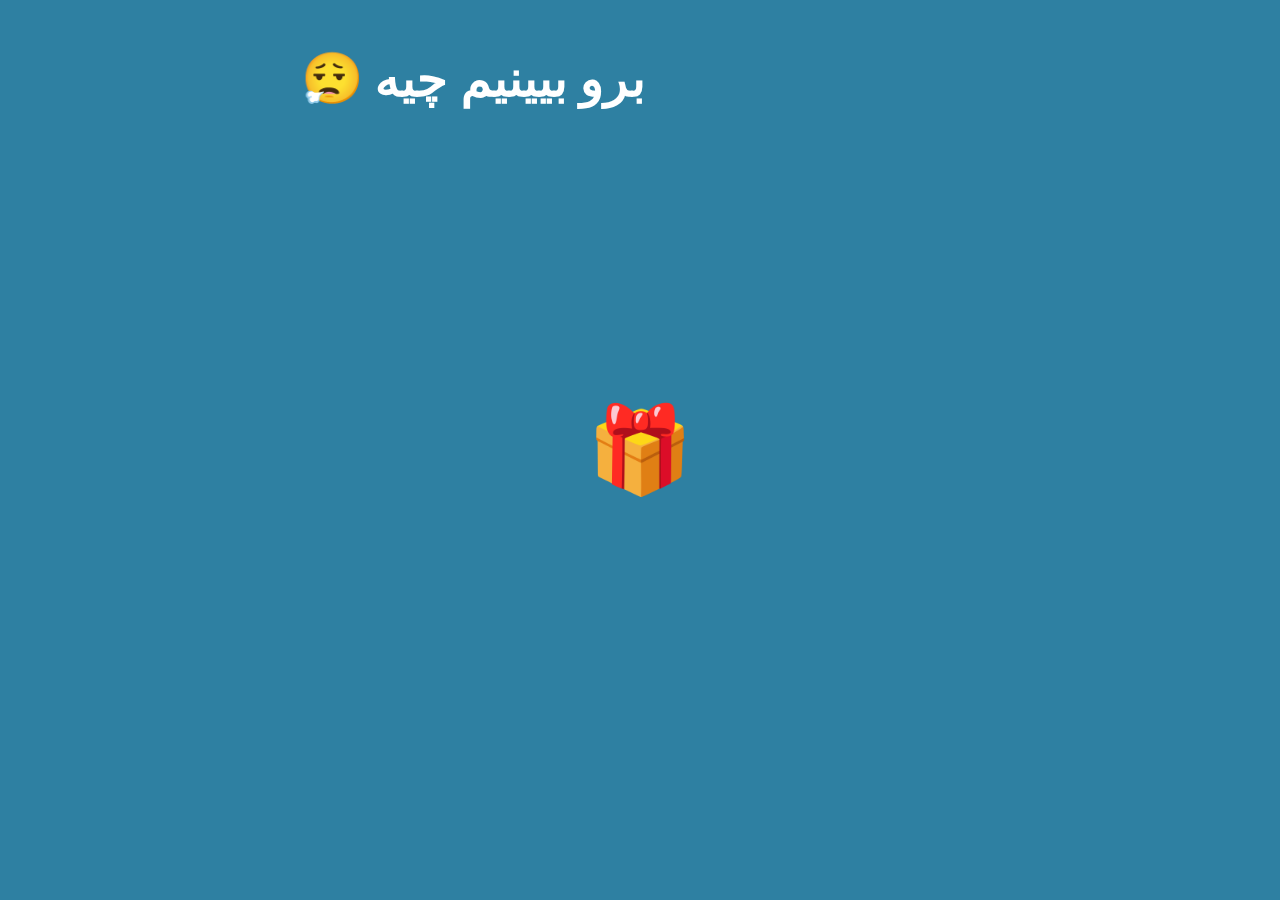
<file: index5.html>
<!DOCTYPE html>
<html lang="en">
  <head>
    <meta charset="UTF-8" />
    <meta name="viewport" content="width=device-width, initial-scale=1.0" />
    <title>Document</title>
    <link rel="stylesheet" href="first.css" />
    <link rel="stylesheet" href="https://cdnjs.cloudflare.com/ajax/libs/animate.css/4.1.1/animate.min.css"/>
    <style>
      img {
        width: 100px;
        height: 100px;
        position: absolute;
        top: 50%;
        left: 50%;
        transform: translate(-50%, -50%);
      }
      h1 {
        text-align: center;
        font-size: 50px;
        color: #fff;
        position: absolute;
        top: 5%;
        left: 37%;
        transform: translate(-50%, -50%);
      }
    </style>
  </head>
  <body>
    <h1 class="animate__animated animate__lightSpeedInRight">😮‍💨 برو بیینیم چیه </h1>
    <div>
      <a href="final.html">
        <img src="images/1f381.png" alt="gift" />
      </a>
    </div>

    <div class="snowflakes" aria-hidden="true">
      <div class="snowflake">❅</div>
      <div class="snowflake">❅</div>
      <div class="snowflake">❆</div>
      <div class="snowflake">❄</div>
      <div class="snowflake">❅</div>
      <div class="snowflake">❆</div>
      <div class="snowflake">❄</div>
      <div class="snowflake">❅</div>
      <div class="snowflake">❆</div>
      <div class="snowflake">❄</div>
      <div class="snowflake">❄</div>
      <div class="snowflake">❄</div>
      <div class="snowflake">❄</div>
      <div class="snowflake">❄</div>
      <div class="snowflake">❄</div>
      <div class="snowflake">❄</div>
      <div class="snowflake">❄</div>
      <div class="snowflake">❄</div>
      <div class="snowflake">❄</div>
      <div class="snowflake">❄</div>
      <div class="snowflake">❄</div>
      <div class="snowflake">❄</div>
      <div class="snowflake">❄</div>
      <div class="snowflake">❄</div>
      <div class="snowflake">❄</div>
      <div class="snowflake">❄</div>
      <div class="snowflake">❄</div>
      <div class="snowflake">❄</div>
      <div class="snowflake">❄</div>
      <div class="snowflake">❄</div>
      <div class="snowflake">❄</div>

      <div class="snowflake">❄</div>
      <div class="snowflake">❄</div>
      <div class="snowflake">❄</div>
      <div class="snowflake">❄</div>
      <div class="snowflake">❄</div>
      <div class="snowflake">❄</div>
      <div class="snowflake">❄</div>
      <div class="snowflake">❄</div>
      <div class="snowflake">❄</div>
      <div class="snowflake">❄</div>
      <div class="snowflake">❄</div>
      <div class="snowflake">❄</div>
      <div class="snowflake">❄</div>
      <div class="snowflake">❄</div>
      <div class="snowflake">❄</div>
      <div class="snowflake">❄</div>
      <div class="snowflake">❄</div>
      <div class="snowflake">❄</div>
      <div class="snowflake">❄</div>
      <div class="snowflake">❄</div>
      <div class="snowflake">❄</div>
      <div class="snowflake">❄</div>
      <div class="snowflake">❄</div>
      <div class="snowflake">❄</div>
      <div class="snowflake">❄</div>
      <div class="snowflake">❄</div>
      <div class="snowflake">❄</div>
      <div class="snowflake">❄</div>

      <div class="snowflake">❄</div>
      <div class="snowflake">❄</div>
      <div class="snowflake">❄</div>
      <div class="snowflake">❄</div>
      <div class="snowflake">❄</div>
      <div class="snowflake">❄</div>
      <div class="snowflake">❄</div>
      <div class="snowflake">❄</div>

      <div class="snowflake">❄</div>
      <div class="snowflake">❄</div>
      <div class="snowflake">❄</div>
      <div class="snowflake">❄</div>
      <div class="snowflake">❄</div>
      <div class="snowflake">❄</div>
      <div class="snowflake">❄</div>
      <div class="snowflake">❄</div>
      <div class="snowflake">❄</div>
      <div class="snowflake">❄</div>
      <div class="snowflake">❄</div>
      <div class="snowflake">❄</div>
      <div class="snowflake">❄</div>
      <div class="snowflake">❄</div>
      <div class="snowflake">❄</div>
      <div class="snowflake">❄</div>
      <div class="snowflake">❄</div>
      <div class="snowflake">❄</div>
      <div class="snowflake">❄</div>
      <div class="snowflake">❄</div>
      <div class="snowflake">❄</div>
      <div class="snowflake">❄</div>
      <div class="snowflake">❄</div>
      <div class="snowflake">❄</div>
      <div class="snowflake">❄</div>
      <div class="snowflake">❄</div>
      <div class="snowflake">❄</div>
      <div class="snowflake">❄</div>

      <div class="snowflake">❄</div>
      <div class="snowflake">❄</div>
      <div class="snowflake">❄</div>
      <div class="snowflake">❄</div>
      <div class="snowflake">❄</div>
      <div class="snowflake">❄</div>
      <div class="snowflake">❄</div>
      <div class="snowflake">❄</div>

      <div class="snowflake">❄</div>
      <div class="snowflake">❄</div>
      <div class="snowflake">❄</div>
      <div class="snowflake">❄</div>
      <div class="snowflake">❄</div>
      <div class="snowflake">❄</div>
      <div class="snowflake">❄</div>
      <div class="snowflake">❄</div>
      <div class="snowflake">❄</div>
      <div class="snowflake">❄</div>
      <div class="snowflake">❄</div>
      <div class="snowflake">❄</div>
      <div class="snowflake">❄</div>
      <div class="snowflake">❄</div>
      <div class="snowflake">❄</div>
      <div class="snowflake">❄</div>
      <div class="snowflake">❄</div>
      <div class="snowflake">❄</div>
      <div class="snowflake">❄</div>
      <div class="snowflake">❄</div>
      <div class="snowflake">❄</div>
      <div class="snowflake">❄</div>
      <div class="snowflake">❄</div>
      <div class="snowflake">❄</div>
      <div class="snowflake">❄</div>
      <div class="snowflake">❄</div>
      <div class="snowflake">❄</div>
      <div class="snowflake">❄</div>

      <div class="snowflake">❄</div>
      <div class="snowflake">❄</div>
      <div class="snowflake">❄</div>
      <div class="snowflake">❄</div>
      <div class="snowflake">❄</div>
      <div class="snowflake">❄</div>
      <div class="snowflake">❄</div>
      <div class="snowflake">❄</div>

      <div class="snowflake">❄</div>
      <div class="snowflake">❄</div>
      <div class="snowflake">❄</div>
      <div class="snowflake">❄</div>
      <div class="snowflake">❄</div>
      <div class="snowflake">❄</div>
      <div class="snowflake">❄</div>
      <div class="snowflake">❄</div>
      <div class="snowflake">❄</div>
      <div class="snowflake">❄</div>
      <div class="snowflake">❄</div>
      <div class="snowflake">❄</div>
      <div class="snowflake">❄</div>
      <div class="snowflake">❄</div>
      <div class="snowflake">❄</div>
      <div class="snowflake">❄</div>
      <div class="snowflake">❄</div>
      <div class="snowflake">❄</div>
      <div class="snowflake">❄</div>
      <div class="snowflake">❄</div>
      <div class="snowflake">❄</div>
      <div class="snowflake">❄</div>
      <div class="snowflake">❄</div>
      <div class="snowflake">❄</div>
      <div class="snowflake">❄</div>
      <div class="snowflake">❄</div>
      <div class="snowflake">❄</div>
      <div class="snowflake">❄</div>

      <div class="snowflake">❄</div>
      <div class="snowflake">❄</div>
      <div class="snowflake">❄</div>
      <div class="snowflake">❄</div>
      <div class="snowflake">❄</div>
      <div class="snowflake">❄</div>
      <div class="snowflake">❄</div>
      <div class="snowflake">❄</div>

      <div class="snowflake">❄</div>
      <div class="snowflake">❄</div>
      <div class="snowflake">❄</div>
      <div class="snowflake">❄</div>
      <div class="snowflake">❄</div>
      <div class="snowflake">❄</div>
      <div class="snowflake">❄</div>
      <div class="snowflake">❄</div>
      <div class="snowflake">❄</div>
      <div class="snowflake">❄</div>
      <div class="snowflake">❄</div>
      <div class="snowflake">❄</div>
      <div class="snowflake">❄</div>
      <div class="snowflake">❄</div>
      <div class="snowflake">❄</div>
      <div class="snowflake">❄</div>
      <div class="snowflake">❄</div>

      <div class="snowflake">❄</div>
      <div class="snowflake">❄</div>
      <div class="snowflake">❄</div>
      <div class="snowflake">❄</div>

      <div class="snowflake">❄</div>
      <div class="snowflake">❄</div>
      <div class="snowflake">❄</div>
      <div class="snowflake">❄</div>

      <div class="snowflake">❄</div>
      <div class="snowflake">❄</div>
      <div class="snowflake">❄</div>
      <div class="snowflake">❄</div>

      <div class="snowflake">❄</div>
      <div class="snowflake">❄</div>
      <div class="snowflake">❄</div>
      <div class="snowflake">❄</div>

      <div class="snowflake">❄</div>
      <div class="snowflake">❄</div>
      <div class="snowflake">❄</div>
      <div class="snowflake">❄</div>

      <div class="snowflake">❄</div>
      <div class="snowflake">❄</div>
    </div>

    <script src="first.js"></script>
  </body>
</html>
</file>
<file: first.css>
body {
  background: #2e80a2;
}
/* customizable snowflake styling */
.snowflake {
  color: #fff;
  font-size: 2em;
  font-family: Arial;
  text-shadow: 0 0 1px #000;
}

@-webkit-keyframes snowflakes-fall {
  0% {
    top: -10%;
  }
  100% {
    top: 100%;
  }
}
@-webkit-keyframes snowflakes-shake {
  0% {
    -webkit-transform: translateX(0px);
    transform: translateX(0px);
  }
  50% {
    -webkit-transform: translateX(80px);
    transform: translateX(80px);
  }
  100% {
    -webkit-transform: translateX(0px);
    transform: translateX(0px);
  }
}
@keyframes snowflakes-fall {
  0% {
    top: -10%;
  }
  100% {
    top: 100%;
  }
}
@keyframes snowflakes-shake {
  0% {
    transform: translateX(0px);
  }
  50% {
    transform: translateX(80px);
  }
  100% {
    transform: translateX(0px);
  }
}
.snowflake {
  position: fixed;
  top: -10%;
  z-index: 9999;
  -webkit-user-select: none;
  -moz-user-select: none;
  -ms-user-select: none;
  user-select: none;
  cursor: default;
  -webkit-animation-name: snowflakes-fall, snowflakes-shake;
  -webkit-animation-duration: 10s, 3s;
  -webkit-animation-timing-function: linear, ease-in-out;
  -webkit-animation-iteration-count: infinite, infinite;
  -webkit-animation-play-state: running, running;
  animation-name: snowflakes-fall, snowflakes-shake;
  animation-duration: 10s, 3s;
  animation-timing-function: linear, ease-in-out;
  animation-iteration-count: infinite, infinite;
  animation-play-state: running, running;
}
.snowflake:nth-of-type(0) {
  left: 1%;
  -webkit-animation-delay: 0s, 0s;
  animation-delay: 0s, 0s;
}
.snowflake:nth-of-type(1) {
  left: 10%;
  -webkit-animation-delay: 1s, 1s;
  animation-delay: 1s, 1s;
}
.snowflake:nth-of-type(2) {
  left: 20%;
  -webkit-animation-delay: 6s, 0.5s;
  animation-delay: 6s, 0.5s;
}
.snowflake:nth-of-type(3) {
  left: 30%;
  -webkit-animation-delay: 4s, 2s;
  animation-delay: 4s, 2s;
}
.snowflake:nth-of-type(4) {
  left: 40%;
  -webkit-animation-delay: 2s, 2s;
  animation-delay: 2s, 2s;
}
.snowflake:nth-of-type(5) {
  left: 50%;
  -webkit-animation-delay: 8s, 3s;
  animation-delay: 8s, 3s;
}
.snowflake:nth-of-type(6) {
  left: 60%;
  -webkit-animation-delay: 6s, 2s;
  animation-delay: 6s, 2s;
}
.snowflake:nth-of-type(7) {
  left: 70%;
  -webkit-animation-delay: 2.5s, 1s;
  animation-delay: 2.5s, 1s;
}
.snowflake:nth-of-type(8) {
  left: 80%;
  -webkit-animation-delay: 1s, 0s;
  animation-delay: 1s, 0s;
}
.snowflake:nth-of-type(9) {
  left: 90%;
  -webkit-animation-delay: 3s, 1.5s;
  animation-delay: 3s, 1.5s;
}
.snowflake:nth-of-type(10) {
  left: 1%;
  -webkit-animation-delay: 0s, 0s;
  animation-delay: 0s, 0s;
}
.snowflake:nth-of-type(11) {
  left: 10%;
  -webkit-animation-delay: 1s, 1s;
  animation-delay: 1s, 1s;
}
.snowflake:nth-of-type(12) {
  left: 20%;
  -webkit-animation-delay: 6s, 0.5s;
  animation-delay: 6s, 0.5s;
}
.snowflake:nth-of-type(13) {
  left: 30%;
  -webkit-animation-delay: 4s, 2s;
  animation-delay: 4s, 2s;
}
.snowflake:nth-of-type(14) {
  left: 40%;
  -webkit-animation-delay: 2s, 2s;
  animation-delay: 2s, 2s;
}
.snowflake:nth-of-type(15) {
  left: 50%;
  -webkit-animation-delay: 8s, 3s;
  animation-delay: 8s, 3s;
}
.snowflake:nth-of-type(16) {
  left: 60%;
  -webkit-animation-delay: 6s, 2s;
  animation-delay: 6s, 2s;
}
.snowflake:nth-of-type(17) {
  left: 70%;
  -webkit-animation-delay: 2.5s, 1s;
  animation-delay: 2.5s, 1s;
}
.snowflake:nth-of-type(18) {
  left: 80%;
  -webkit-animation-delay: 1s, 0s;
  animation-delay: 1s, 0s;
}
.snowflake:nth-of-type(19) {
  left: 90%;
  -webkit-animation-delay: 3s, 1.5s;
  animation-delay: 3s, 1.5s;
}
/* Demo Purpose Only*/
.demo {
  font-family: "Raleway", sans-serif;
  color: #fff;
  display: block;
  margin: 0 auto;
  padding: 15px 0;
  text-align: center;
}
.demo a {
  font-family: "Raleway", sans-serif;
  color: #000;
}
</file>
<file: style.css>
body {
  display: flex;
  justify-content: center;
  align-items: center;
  background: #2e80a2;
}
img {
  height: 650px;
  width: 400px;
  margin-left: -7%;
  margin-top: 8%;
  border-radius: 20px;
}
h1 {
  text-align: center;
  font-size: 50px;
  color: #fff;
  position: absolute;
  top: 2%;
  left: 52%;
  transform: translate(-50%, -50%);
}

.heart {
  height: 100vh;
  width: 100px;
  height: 100px;
  background: red;
  margin: 6% 0 0 -17%;
  animation: beat 1s ease-in-out infinite;
}

.heart::before,
.heart::after {
  content: "";
  width: 100px;
  height: 100px;
  background-color: red;
  border-radius: 50px;
  position: absolute;
}

.heart::before {
  top: -50px;
  left: 0;
}
.heart::after {
  top: 0;
  left: 50px;
}

@keyframes beat {
  0% {
    transform: scale(1) rotate(-45deg);
  }
  50% {
    transform: scale(0.6) rotate(-45deg);
  }
  100% {
    transform: scale(1) rotate(-45deg);
  }
}

/* customizable snowflake styling */
.snowflake {
  color: #fff;
  font-size: 2em;
  font-family: Arial;
  text-shadow: 0 0 1px #000;
}

@-webkit-keyframes snowflakes-fall {
  0% {
    top: -10%;
  }
  100% {
    top: 100%;
  }
}
@-webkit-keyframes snowflakes-shake {
  0% {
    -webkit-transform: translateX(0px);
    transform: translateX(0px);
  }
  50% {
    -webkit-transform: translateX(80px);
    transform: translateX(80px);
  }
  100% {
    -webkit-transform: translateX(0px);
    transform: translateX(0px);
  }
}
@keyframes snowflakes-fall {
  0% {
    top: -10%;
  }
  100% {
    top: 100%;
  }
}
@keyframes snowflakes-shake {
  0% {
    transform: translateX(0px);
  }
  50% {
    transform: translateX(80px);
  }
  100% {
    transform: translateX(0px);
  }
}
.snowflake {
  position: fixed;
  top: -10%;
  z-index: 9999;
  -webkit-user-select: none;
  -moz-user-select: none;
  -ms-user-select: none;
  user-select: none;
  cursor: default;
  -webkit-animation-name: snowflakes-fall, snowflakes-shake;
  -webkit-animation-duration: 10s, 3s;
  -webkit-animation-timing-function: linear, ease-in-out;
  -webkit-animation-iteration-count: infinite, infinite;
  -webkit-animation-play-state: running, running;
  animation-name: snowflakes-fall, snowflakes-shake;
  animation-duration: 10s, 3s;
  animation-timing-function: linear, ease-in-out;
  animation-iteration-count: infinite, infinite;
  animation-play-state: running, running;
}
.snowflake:nth-of-type(0) {
  left: 1%;
  -webkit-animation-delay: 0s, 0s;
  animation-delay: 0s, 0s;
}
.snowflake:nth-of-type(1) {
  left: 10%;
  -webkit-animation-delay: 1s, 1s;
  animation-delay: 1s, 1s;
}
.snowflake:nth-of-type(2) {
  left: 20%;
  -webkit-animation-delay: 6s, 0.5s;
  animation-delay: 6s, 0.5s;
}
.snowflake:nth-of-type(3) {
  left: 30%;
  -webkit-animation-delay: 4s, 2s;
  animation-delay: 4s, 2s;
}
.snowflake:nth-of-type(4) {
  left: 40%;
  -webkit-animation-delay: 2s, 2s;
  animation-delay: 2s, 2s;
}
.snowflake:nth-of-type(5) {
  left: 50%;
  -webkit-animation-delay: 8s, 3s;
  animation-delay: 8s, 3s;
}
.snowflake:nth-of-type(6) {
  left: 60%;
  -webkit-animation-delay: 6s, 2s;
  animation-delay: 6s, 2s;
}
.snowflake:nth-of-type(7) {
  left: 70%;
  -webkit-animation-delay: 2.5s, 1s;
  animation-delay: 2.5s, 1s;
}
.snowflake:nth-of-type(8) {
  left: 80%;
  -webkit-animation-delay: 1s, 0s;
  animation-delay: 1s, 0s;
}
.snowflake:nth-of-type(9) {
  left: 90%;
  -webkit-animation-delay: 3s, 1.5s;
  animation-delay: 3s, 1.5s;
}
.snowflake:nth-of-type(10) {
  left: 1%;
  -webkit-animation-delay: 0s, 0s;
  animation-delay: 0s, 0s;
}
.snowflake:nth-of-type(11) {
  left: 10%;
  -webkit-animation-delay: 1s, 1s;
  animation-delay: 1s, 1s;
}
.snowflake:nth-of-type(12) {
  left: 20%;
  -webkit-animation-delay: 6s, 0.5s;
  animation-delay: 6s, 0.5s;
}
.snowflake:nth-of-type(13) {
  left: 30%;
  -webkit-animation-delay: 4s, 2s;
  animation-delay: 4s, 2s;
}
.snowflake:nth-of-type(14) {
  left: 40%;
  -webkit-animation-delay: 2s, 2s;
  animation-delay: 2s, 2s;
}
.snowflake:nth-of-type(15) {
  left: 50%;
  -webkit-animation-delay: 8s, 3s;
  animation-delay: 8s, 3s;
}
.snowflake:nth-of-type(16) {
  left: 60%;
  -webkit-animation-delay: 6s, 2s;
  animation-delay: 6s, 2s;
}
.snowflake:nth-of-type(17) {
  left: 70%;
  -webkit-animation-delay: 2.5s, 1s;
  animation-delay: 2.5s, 1s;
}
.snowflake:nth-of-type(18) {
  left: 80%;
  -webkit-animation-delay: 1s, 0s;
  animation-delay: 1s, 0s;
}
.snowflake:nth-of-type(19) {
  left: 90%;
  -webkit-animation-delay: 3s, 1.5s;
  animation-delay: 3s, 1.5s;
}
/* Demo Purpose Only*/
.demo {
  font-family: "Raleway", sans-serif;
  color: #fff;
  display: block;
  margin: 0 auto;
  padding: 15px 0;
  text-align: center;
}
.demo a {
  font-family: "Raleway", sans-serif;
  color: #000;
}
</file>
